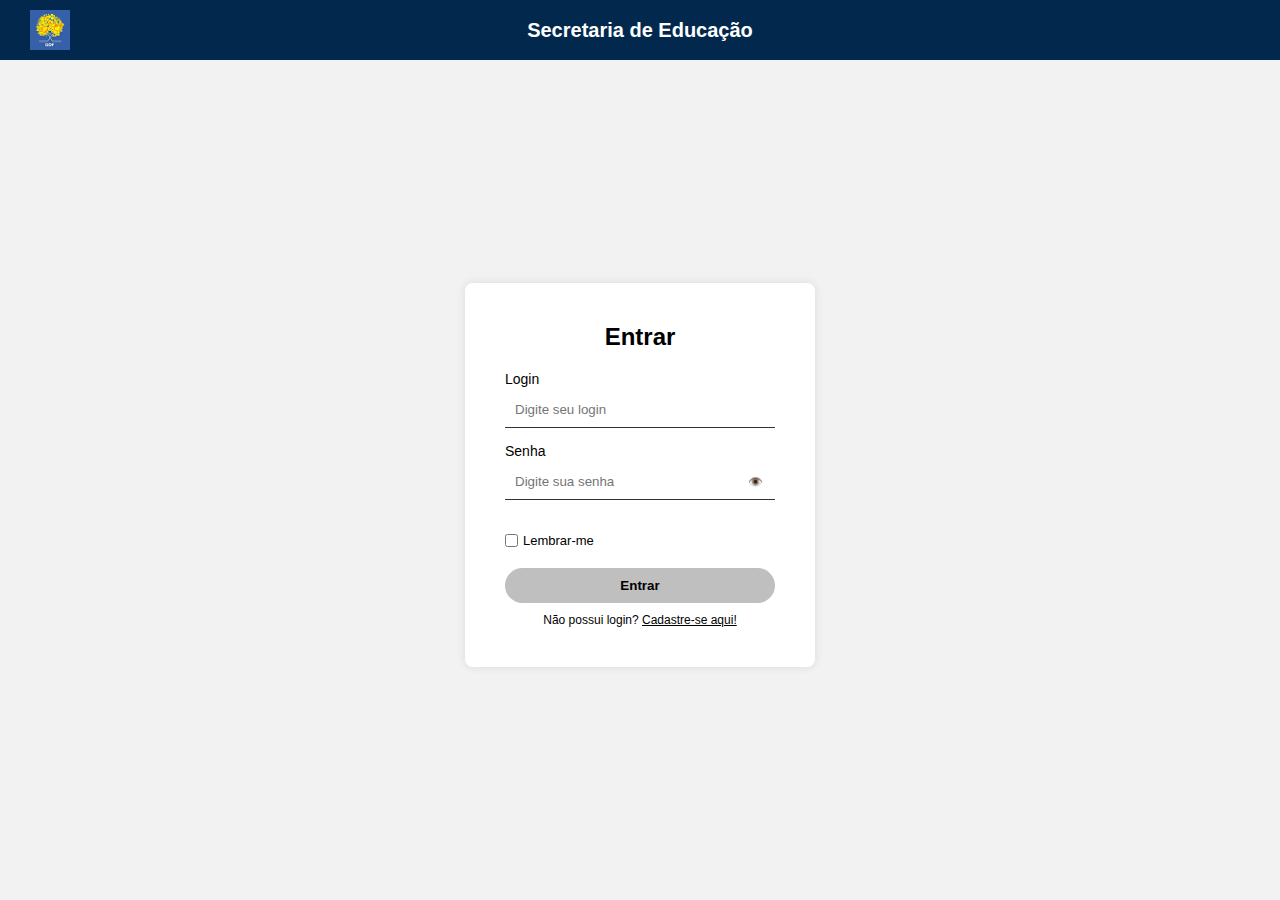
<file: index.html>
<!DOCTYPE html>
<html lang="pt-br">
<head>
    <meta charset="UTF-8">
    <meta name="viewport" content="width=device-width, initial-scale=1.0">
    <link rel="stylesheet" href="style.css">
    <link rel="shortcut icon" href="image 27.png" type="image/x-icon">
    <title>Login - Secretaria de Educação</title>
</head>
<body>

    <div class="header">
        <img src="image 27.png" alt="Logo" class="logo">
        <span class="title">Secretaria de Educação</span>
    </div>

    <div class="container">
        <div class="login-box">
            <h2>Entrar</h2>
            <div class="input-group">
                <label for="login">Login</label>
                <input type="text" id="login" placeholder="Digite seu login">
            </div>
            <div class="input-group">
                <label for="senha">Senha</label>
                <input type="password" id="senha" placeholder="Digite sua senha">
                <span class="show-password" onclick="togglePassword()">👁️</span>
            </div>
            <div class="checkbox-group">
                <input type="checkbox" id="lembrar">
                <label for="lembrar">Lembrar-me</label>
            </div>
            <button class="login-button">Entrar</button>
            <div class="register">
                Não possui login? <a href="cadastro.html" target="_blank">Cadastre-se aqui!</a>
            </div>
        </div>
    </div>

    <script src="script.js"></script>
</body>
</html>
</file>
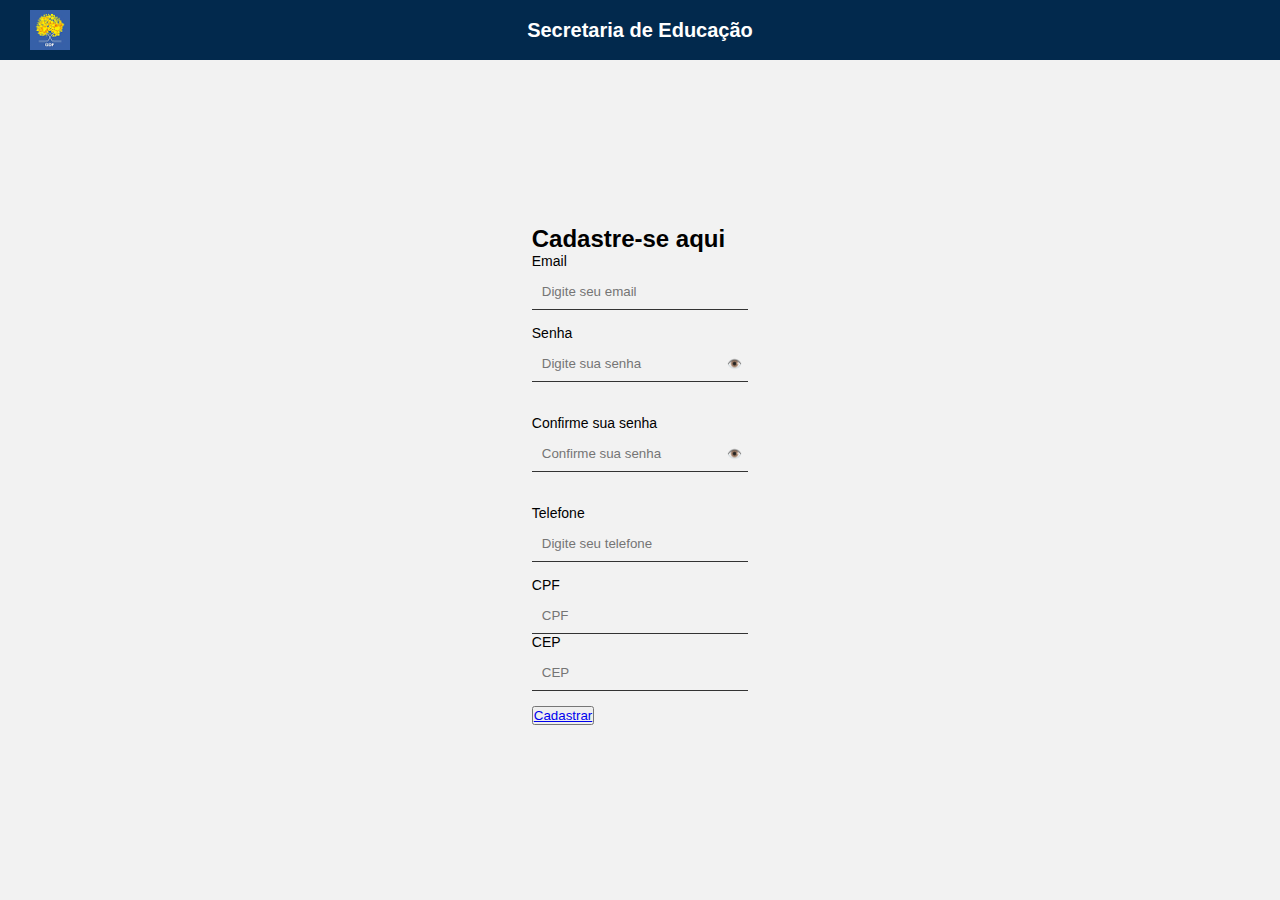
<file: cadastro.html>
<!DOCTYPE html>
<html lang="pt-br">
<head>
    <meta charset="UTF-8">
    <meta name="viewport" content="width=device-width, initial-scale=1.0">
    <link rel="stylesheet" href="style.css">
    <link rel="shortcut icon" href="image 27.png" type="image/x-icon">
    <title>Cadastro - Secretaria de Educação</title>
</head>
<body>

    <div class="header">
        <img src="image 27.png" alt="Logo" class="logo">
        <span class="title">Secretaria de Educação</span>
    </div>

    <div class="container">
        <div class="register-box">
            <h2>Cadastre-se aqui</h2>

            <div class="input-group">
                <label for="email">Email</label>
                <input type="email" id="email" placeholder="Digite seu email">
            </div>

            <div class="input-group">
                <label for="senha">Senha</label>
                <input type="password" id="senha" placeholder="Digite sua senha">
                <span class="show-password" onclick="togglePassword('senha')">👁️</span>
            </div>

            <div class="input-group">
                <label for="confirma-senha">Confirme sua senha</label>
                <input type="password" id="confirma-senha" placeholder="Confirme sua senha">
                <span class="show-password" onclick="togglePassword('confirma-senha')">👁️</span>
            </div>

            <div class="input-group">
                <label for="telefone">Telefone</label>
                <input type="tel" id="telefone" placeholder="Digite seu telefone">
            </div>

            <div class="input-group cpf-cep">
                <div>
                    <label for="cpf">CPF</label>
                    <input type="text" id="cpf" placeholder="CPF">
                </div>
                <div>
                    <label for="cep">CEP</label>
                    <input type="text" id="cep" placeholder="CEP">
                </div>
            </div>

            <button class="register-button"><a href="index.html">Cadastrar</a></button>
        </div>
    </div>

    <script>
        function togglePassword(id) {
            const input = document.getElementById(id);
            input.type = input.type === "password" ? "text" : "password";
        }
    </script>

</body>
</html>
</file>
<file: style.css>
/* Reset */
* {
    margin: 0;
    padding: 0;
    box-sizing: border-box;
    font-family: Arial, sans-serif;
}

/* Corpo */
body {
    background-color: #f2f2f2;
}

/* Cabeçalho */
.header {
    background-color: #02294d;
    padding: 15px 30px;
    display: flex;
    align-items: center;
    position: relative;
    height: 60px;
}

.header .logo {
    width: 40px;
    height: 40px;
}

.header .title {
    position: absolute;
    left: 50%;
    transform: translateX(-50%);
    color: white;
    font-size: 20px;
    font-weight: bold;
}

/* Conteúdo central */
.container {
    display: flex;
    justify-content: center;
    align-items: center;
    height: calc(100vh - 70px);
}

/* Caixa de login */
.login-box {
    background-color: white;
    padding: 40px;
    border-radius: 8px;
    box-shadow: 0 0 10px rgba(0,0,0,0.1);
    text-align: center;
    width: 350px;
}

/* Título */
.login-box h2 {
    margin-bottom: 20px;
}

/* Grupos de entrada */
.input-group {
    margin-bottom: 15px;
    text-align: left;
}

.input-group label {
    display: block;
    margin-bottom: 5px;
    font-size: 14px;
}

.input-group input {
    width: 100%;
    padding: 10px;
    border: none;
    border-bottom: 1px solid #333;
    background-color: transparent;
    outline: none;
}

/* Mostrar senha (olho) */
.show-password {
    position: relative;
    top: -28px;
    left: 90%;
    cursor: pointer;
    font-size: 12px;
}

/* Checkbox */
.checkbox-group {
    display: flex;
    align-items: center;
    justify-content: left;
    margin-bottom: 20px;
    font-size: 13px;
}

.checkbox-group input {
    margin-right: 5px;
}

/* Botão login */
.login-button {
    width: 100%;
    padding: 10px;
    background-color: #bfbfbf;
    border: none;
    border-radius: 20px;
    cursor: pointer;
    font-weight: bold;
}

.login-button:hover {
    background-color: #a6a6a6;
}

/* Link para cadastro */
.register {
    margin-top: 10px;
    font-size: 12px;
}

.register a {
    color: #000;
    text-decoration: underline;
}
</file>
